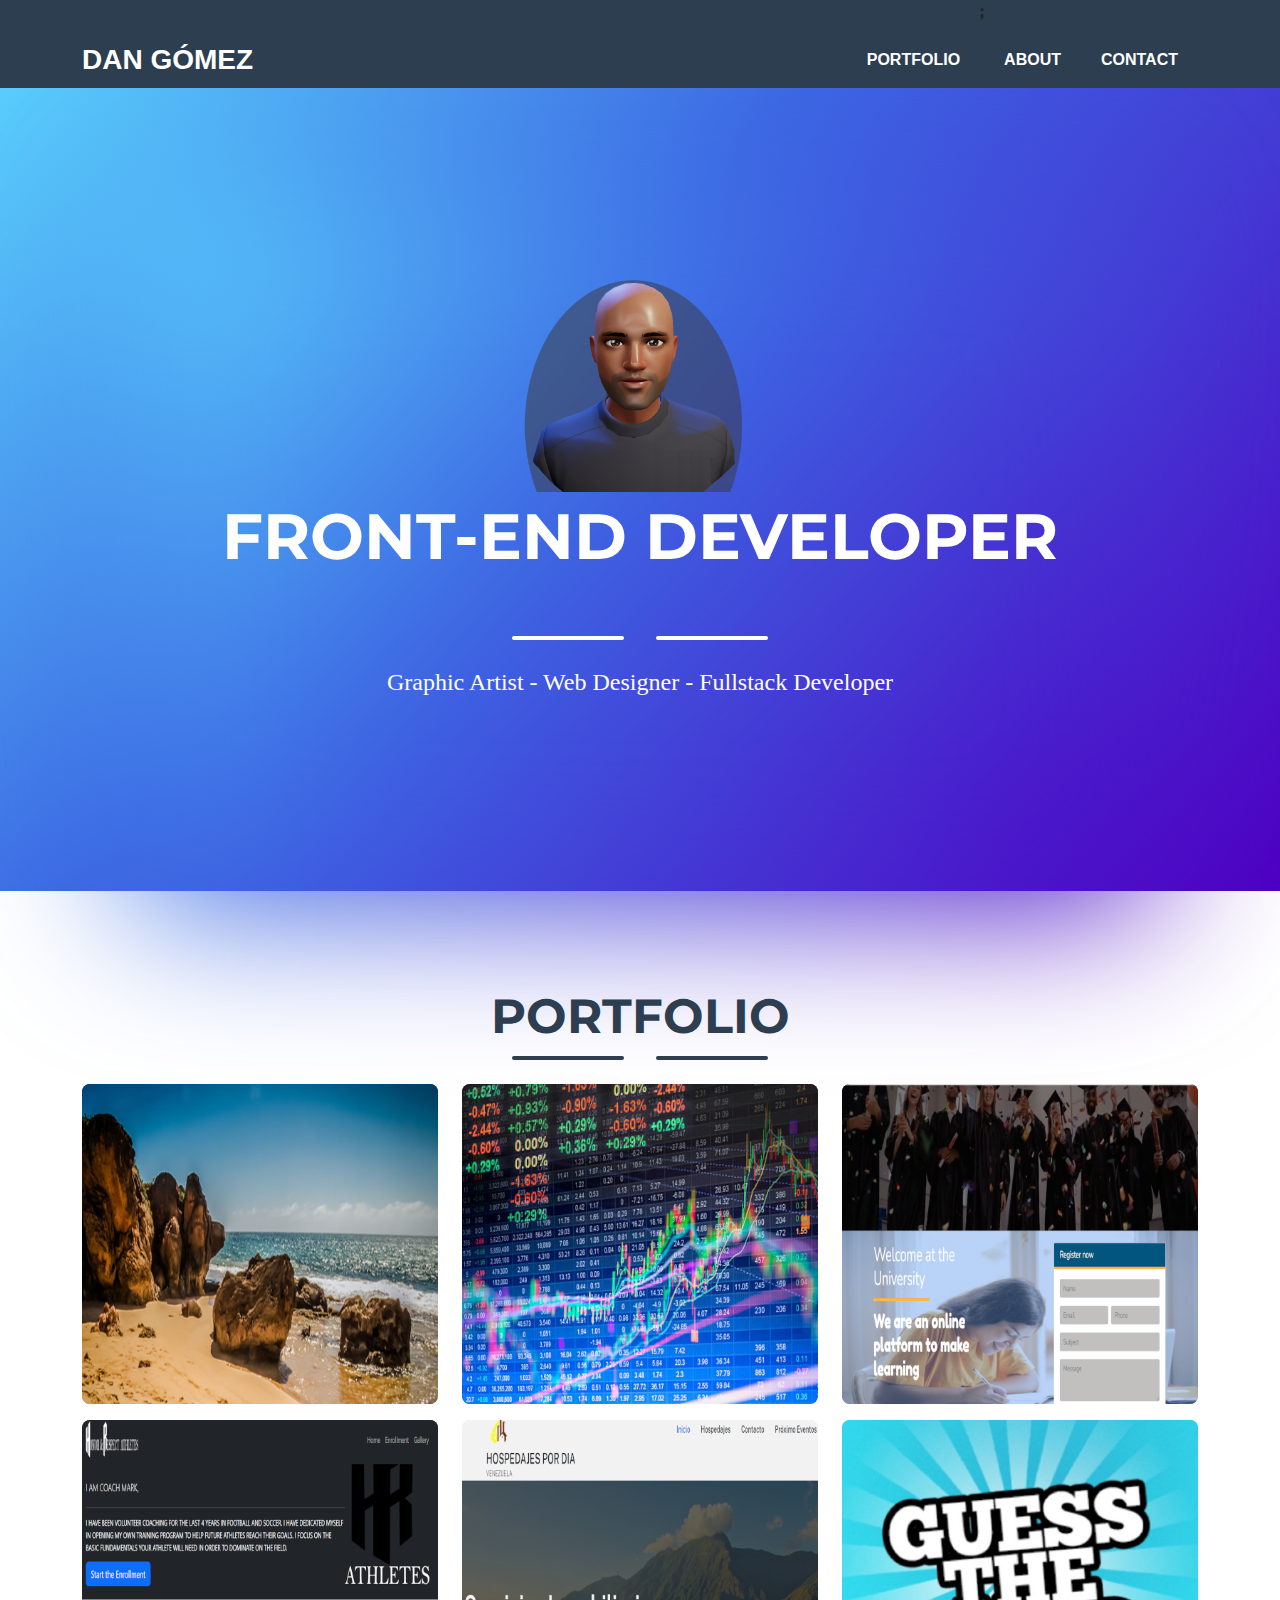
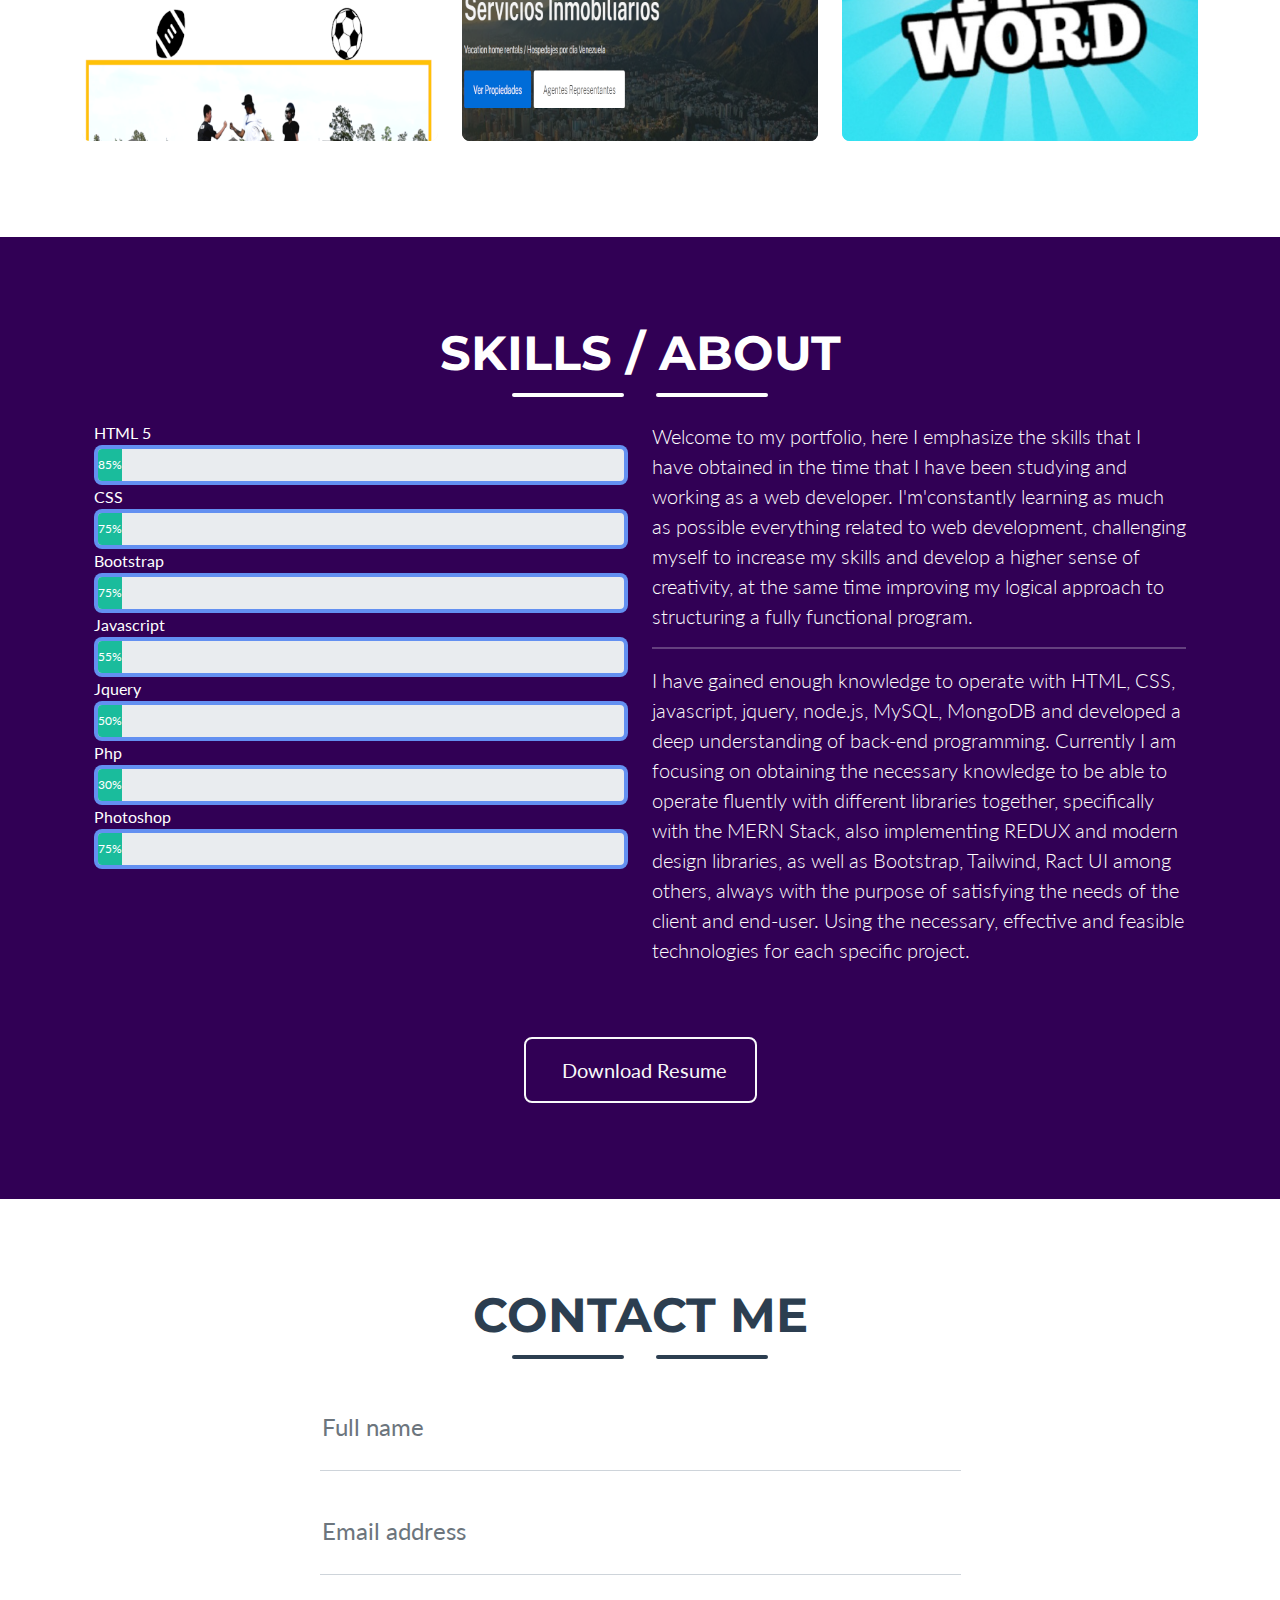
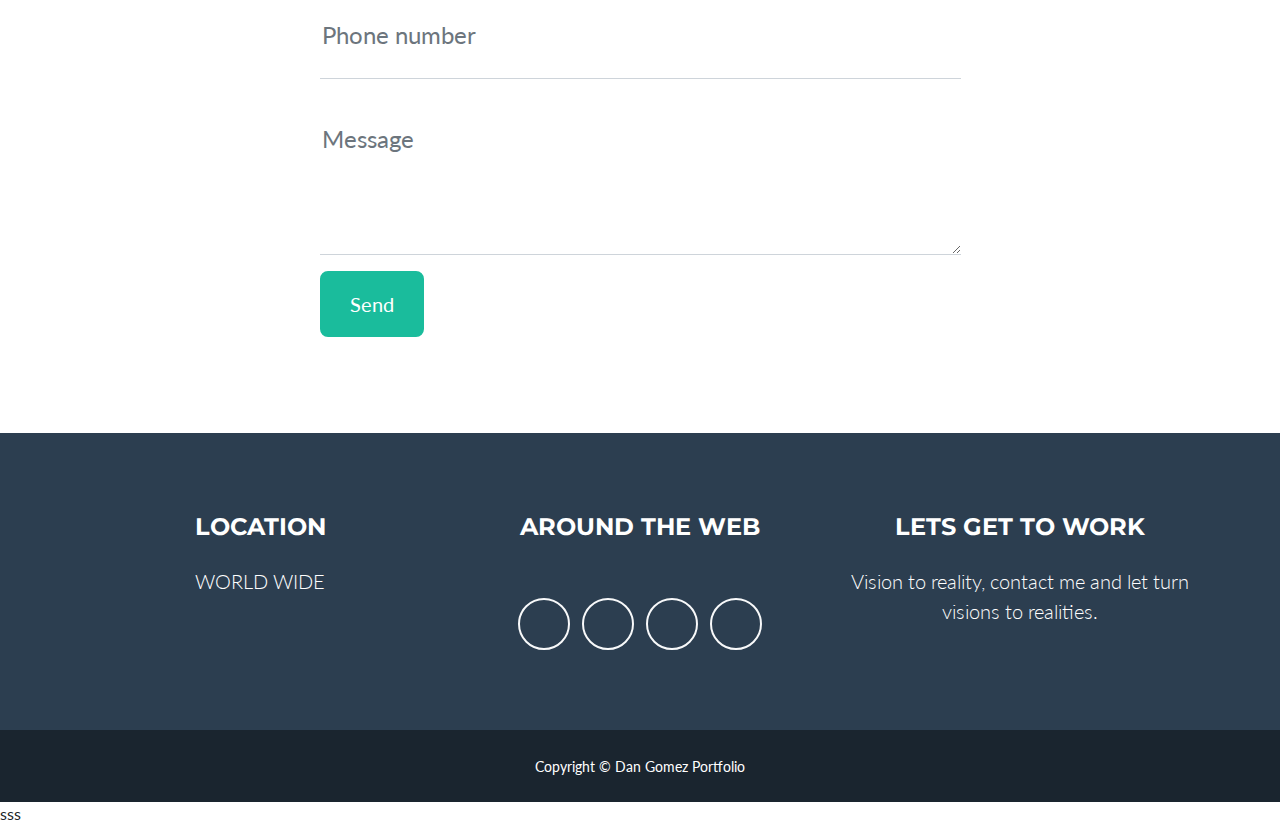
<file: index.html>
<!DOCTYPE html>
<html lang="en">
<head>
<meta charset="utf-8" />
<meta name="viewport" content="width=device-width, initial-scale=1, shrink-to-fit=no" />
<meta name="description" content="" />
<meta name="author" content="" />
<title>Dan Gomez Portfolio</title>
<!-- Favicon-->
<link rel="icon" type="image/x-icon" href="assets/favicon.ico" />
<!-- Font Awesome icons (free version)-->
<link rel="stylesheet" href="https://cdnjs.cloudflare.com/ajax/libs/font-awesome/6.4.0/css/all.min.css" integrity="sha512-iecdLmaskl7CVkqkXNQ/ZH/XLlvWZOJyj7Yy7tcenmpD1ypASozpmT/E0iPtmFIB46ZmdtAc9eNBvH0H/ZpiBw==" crossorigin="anonymous" referrerpolicy="no-referrer" />        <!-- Google fonts-->
<link href="https://fonts.googleapis.com/css?family=Montserrat:400,700" rel="stylesheet" type="text/css" />
<link href="https://fonts.googleapis.com/css?family=Lato:400,700,400italic,700italic" rel="stylesheet" type="text/css" />
<!-- Core theme CSS (includes Bootstrap)-->
<link  href="css/styleX.css" rel="stylesheet"/>
<link href="css/styles.css" rel="stylesheet"/>
<!-- <link href="css/skbar.css" rel="stylesheet"/> -->
<script src="https://code.jquery.com/jquery-3.7.0.min.js" integrity="sha256-2Pmvv0kuTBOenSvLm6bvfBSSHrUJ+3A7x6P5Ebd07/g=" crossorigin="anonymous"></script>

</head>
<!-- Google tag (gtag.js) -->
<script async src="https://www.googletagmanager.com/gtag/js?id=G-N05QX1VW44"></script>
<script>
  window.dataLayer = window.dataLayer || [];
  function gtag(){dataLayer.push(arguments);}
  gtag('js', new Date());

  gtag('config', 'G-N05QX1VW44');
</script>
<body id="page-top">
<!-- Navigation-->
<nav class="navbar navbar-expand-lg bg-secondary text-uppercase fixed-top" id="mainNav">
    <div class="container">
        <a class="navbar-brand" href="#page-top">Dan Gómez</a>
        <button class="navbar-toggler text-uppercase font-weight-bold bg-primary text-white rounded" type="button" data-bs-toggle="collapse" data-bs-target="#navbarResponsive" aria-controls="navbarResponsive" aria-expanded="false" aria-label="Toggle navigation">
            Menu
            <i class="fas fa-bars"></i>
        </button>
        <div class="collapse navbar-collapse" id="navbarResponsive">
            <ul class="navbar-nav ms-auto">
                <li class="nav-item mx-0 mx-lg-1"><a class="nav-link py-3 px-0 px-lg-3 rounded" href="#portfolio">Portfolio</a></li>
;                <li class="nav-item mx-0 mx-lg-1"><a class="nav-link py-3 px-0 px-lg-3 rounded" href="#about">About</a></li>
                <li class="nav-item mx-0 mx-lg-1"><a class="nav-link py-3 px-0 px-lg-3 rounded" href="#contact">Contact</a></li>
            </ul>
        </div>
    </div>
</nav>
<!-- Masthead-->
<header class="cardX masthead  text-white text-center">
    
    <div class="container d-flex align-items-center flex-column">
        <!-- Masthead Avatar Image-->
            <img loading="lazy" class="masthead-avatar mb-5 loadOpt" src="./assets/img/portfolio/dg.png" alt="..." />
        <!-- Masthead Heading-->
        <h1 class="masthead-heading text-uppercase mb-0">Front-End Developer</h1>
        <p id="try">Bienvenidos</p>
        <!-- Icon Divider-->
        <div class="divider-custom divider-light">
            <div class="divider-custom-line"></div>
            <div class="divider-custom-icon"><i class="fas fa-star"></i></div>
            <div class="divider-custom-line"></div>
        </div>
        <!-- Masthead Subheading-->
        <p class="masthead-subheading font-weight-light mb-0">Graphic Artist - Web Designer - Fullstack Developer</p>
        <a href="#portfolio"><i class="fa-sharp fa-solid fa-angle-down fa-fade"></i></a>
    </div>
</header>
<!-- Portfolio Section-->
<section  class="page-section portfolio" id="portfolio">
    <div class="container">
        <!-- Portfolio Section Heading-->
        <h2 class="page-section-heading text-center text-uppercase text-secondary mb-0">Portfolio</h2>
        <!-- Icon Divider-->
        <div class="divider-custom">
            <div class="divider-custom-line"></div>
            <div class="divider-custom-icon"><i class="fas fa-star"></i></div>
            <div class="divider-custom-line"></div>
        </div>
        <!-- Portfolio Grid Items-->
        <div class="row justify-content-center">
            <!-- Portfolio Item 1-->
            <div class="col-md-6 col-lg-4 mb-5">
                <div class="portfolio-item mx-auto" data-bs-toggle="modal" data-bs-target="#portfolioModal1">
                    <div class="portfolio-item-caption d-flex align-items-center justify-content-center h-100 w-100">
                        <div class="portfolio-item-caption-content text-center text-white"><i class="fas fa-plus fa-3x"></i></div>
                    </div>
                    <div class="blur-load" style="background-image: url(./assets/img/portfolio/coast2-small.png)">
                        <img loading="lazy" class="img-fluid loadOpt" src="./assets/img/portfolio/coast2.png" alt="..." />
                    </div>
                </div>
            </div>
            <!-- Portfolio Item 2-->
            <div class="col-md-6 col-lg-4 mb-5">
                <div class="portfolio-item mx-auto" data-bs-toggle="modal" data-bs-target="#portfolioModal2">
                    <div class="portfolio-item-caption d-flex align-items-center justify-content-center h-100 w-100">
                        <div class="portfolio-item-caption-content text-center text-white"><i class="fas fa-plus fa-3x"></i></div>
                    </div>
                    <div class="blur-load" style="background-image: url(./assets/img/portfolio/stockmarket-small.jpg)">
                        <img loading="lazy" class="img-fluid loadOpt" src="assets/img/portfolio/stockmarket.jpg" alt="..." />
                    </div>
                </div>
            </div>
            <!-- Portfolio Item 3-->
            <div class="col-md-6 col-lg-4 mb-5">
                <div class="portfolio-item mx-auto" data-bs-toggle="modal" data-bs-target="#portfolioModal3">
                    <div class="portfolio-item-caption d-flex align-items-center justify-content-center h-100 w-100">
                        <div class="portfolio-item-caption-content text-center text-white"><i class="fas fa-plus fa-3x"></i></div>
                    </div>
                        <div class="blur-load" style="background-image: url(./assets/img/portfolio/univ-small.png)">
                            <img loading="lazy" class="img-fluid loadOpt" src="assets/img/portfolio/univ.png" alt="..." />
                        </div>
                </div>
            </div>
            <!-- Portfolio Item 4-->
            <div class="col-md-6 col-lg-4 mb-5 mb-lg-0">
                <div class="portfolio-item mx-auto" data-bs-toggle="modal" data-bs-target="#portfolioModal4">
                    <div class="portfolio-item-caption d-flex align-items-center justify-content-center h-100 w-100">
                        <div class="portfolio-item-caption-content text-center text-white"><i class="fas fa-plus fa-3x"></i></div>
                    </div>
                        <div class="blur-load" style="background-image: url(./assets/img/portfolio/hrath-small.png)">
                            <img loading="lazy" class="img-fluid loadOpt" src="assets/img/portfolio/hrath.png" alt="..." />
                        </div>
                </div>
            </div>
            <!-- Portfolio Item 5-->
            <div class="col-md-6 col-lg-4 mb-5 mb-md-0">
                <div class="portfolio-item mx-auto" data-bs-toggle="modal" data-bs-target="#portfolioModal5">
                    <div class="portfolio-item-caption d-flex align-items-center justify-content-center h-100 w-100">
                        <div class="portfolio-item-caption-content text-center text-white"><i class="fas fa-plus fa-3x"></i></div>
                    </div>
                        <div class="blur-load" style="background-image: url(./assets/img/portfolio/hpd-small.png)">
                            <img loading="lazy" class="img-fluid loadOpt" src="assets/img/portfolio/hpd.png" alt="..." />
                        </div>
                </div>
            </div>
            <!-- Portfolio Item 6-->
            <div class="col-md-6 col-lg-4">
                <div class="portfolio-item mx-auto" data-bs-toggle="modal" data-bs-target="#portfolioModal6">
                    <div class="portfolio-item-caption d-flex align-items-center justify-content-center h-100 w-100">
                        <div class="portfolio-item-caption-content text-center text-white"><i class="fas fa-plus fa-3x"></i></div>
                    </div>
                        <div class="blur-load" style="background-image: url(./assets/img/portfolio/wordguess-small.jpg)">
                            <img loading="lazy" class="img-fluid loadOpt" src="assets/img/portfolio/wordguess.jpg" alt="..." />
                        </div>
                </div>
            </div>
        </div>
    </div>
</section>
<!-- About Section-->
<section class="page-section bg-primary text-white mb-0" id="about">
    <div class="container">
        <!-- About Section Heading-->
        <h2 class="page-section-heading text-center text-uppercase text-white">Skills / About</h2>
        <!-- Icon Divider-->
        <div class="divider-custom divider-light">
            <div class="divider-custom-line"></div>
            <div class="divider-custom-icon"><i class="fas fa-star"></i></div>
            <div class="divider-custom-line"></div>
        </div>
        <!-- About Section Content-->
        <!-- skills bars css/js -->

        <div class="container">
            <div class="row">
                   <div class="col-md-6">
                   <!-- Skill Bars -->
                       <span>HTML 5</span>
                   <div class="progress skill-bar"  style="height: 40px; border: 4px solid rgba(8, 82, 241, 0.597)">
                       <div class="progress-bar progress-bar-primary" role="progressbar" aria-valuenow="85" aria-valuemin="0" aria-valuemax="100">
                           85%
                       </div>
                   </div>
                       
                  <span>CSS</span>     
                   <div class="progress skill-bar"   style="height: 40px; border: 4px solid rgba(8, 82, 241, 0.597)">
                       <div class="progress-bar progress-bar-primary" role="progressbar" aria-valuenow="75" aria-valuemin="0" aria-valuemax="100" >
                           75%
                       </div>
                   </div>
                       <span>Bootstrap</span>
                   <div class="progress skill-bar"   style="height: 40px; border: 4px solid rgba(8, 82, 241, 0.597)">
                       <div class="progress-bar progress-bar-primary" role="progressbar" aria-valuenow="75" aria-valuemin="0" aria-valuemax="100">   
                        75% 
                       </div>
                   </div>    
                   
                       <span>Javascript</span>
                   <div class="progress skill-bar"   style="height: 40px; border: 4px solid rgba(8, 82, 241, 0.597)">
                       <div class="progress-bar progress-bar-primary" role="progressbar" aria-valuenow="55" aria-valuemin="0" aria-valuemax="100">
                        55%
                       </div>
                   </div>              
                   
                       <span>Jquery</span>
                   <div class="progress skill-bar"   style="height: 40px; border: 4px solid rgba(8, 82, 241, 0.597)">
                       <div class="progress-bar progress-bar-primary" role="progressbar" aria-valuenow="50" aria-valuemin="0" aria-valuemax="100">
                          50% 
                       </div>
                   </div>  
                      
                       <span>Php</span>
                   <div class="progress skill-bar"   style="height: 40px; border: 4px solid rgba(8, 82, 241, 0.597)">
                       <div class="progress-bar progress-bar-primary" role="progressbar" aria-valuenow="30" aria-valuemin="0" aria-valuemax="100">
                       30%
                       </div>
                   </div>                
                            
                       <span>Photoshop</span>
                   <div class="progress skill-bar"   style="height: 40px; border: 4px solid rgba(8, 82, 241, 0.597)">
                       <div class="progress-bar progress-bar-primary" role="progressbar" aria-valuenow="75" aria-valuemin="0" aria-valuemax="100">
                          75%
                       </div>
                   </div>                  
           </div>
           <div class="col-md-6">
            <p class="lead">Welcome to my portfolio, here I emphasize the skills that I have obtained in the time that I have been studying and working as a web developer. I'm'constantly learning as much as possible everything related to web development, challenging myself to increase my skills and develop a higher sense of creativity, at the same time improving my logical approach to structuring a fully functional program.</p>
            <hr>
            <p class="lead"> I have gained enough knowledge to operate with HTML, CSS, javascript, jquery, node.js, MySQL, MongoDB and  developed a deep understanding of back-end programming. Currently I am focusing on obtaining the necessary knowledge to be able to operate fluently with different libraries together, specifically with the MERN Stack, also implementing REDUX and modern design libraries, as well as Bootstrap, Tailwind, Ract UI among others, always with the purpose of satisfying the needs of the client and end-user. Using the necessary, effective and feasible technologies for each specific project. </p>
           </div>


    
       </div>  
       </div>    

        

        <!-- <div class="row">
            <div class="col-lg-4 ms-auto"><p class="lead">Welcome to my portfolio, here I emphasize the skills that I have obtained in the time that I have been studying and working as a web developer. I live in constant learning about everything related to web development, I'm always challenging mysel f to increase my skills at the creative, technical and logical level.</p></div>
            <div class="col-lg-4 me-auto"><p class="lead"> I have gained enough knowledge to operate with HTML, CSS, javascript, jquery, node.js, MySQL, MongoDB, and I have developed a deep understanding of back-end programming, during my studies I improved my abilities to think logically in a form that allows me to create a program that can display back an interface, fully dynamic with complete back-end properties.</p></div>
        </div> -->
        <!-- About Section Button-->
        <div class="text-center mt-4">
            <a class="btn btn-xl btn-outline-light" href="assets\Resume (4).pdf" target="_blank" download>
                <i class="fas fa-download me-2"></i>
                Download Resume
            </a>
        </div>
    </div>
</section>
<!-- Contact Section-->
<section class="page-section" id="contact">
    <div class="container">
        <!-- Contact Section Heading-->
        <h2 class="page-section-heading text-center text-uppercase text-secondary mb-0">Contact Me</h2>
        <!-- Icon Divider-->
        <div class="divider-custom">
            <div class="divider-custom-line"></div>
            <div class="divider-custom-icon"><i class="fas fa-star"></i></div>
            <div class="divider-custom-line"></div>
        </div>
        <!-- Contact Section Form-->
        <div class="row justify-content-center">
            <div class="col-lg-8 col-xl-7">
                
                <form id="contactForm"  action="https://formsubmit.io/send/b9be0fc5-9682-4aa3-88e8-be1163427268" method="POST" >
                    <input name="_redirect" type="hidden" id="name" value="https://dgomez619.github.io/dgportfolio/#page-top">
                    <div class="form-floating mb-3">
                        <input name="name" class="form-control" id="name" type="text" placeholder="Enter your name..." />
                        <label for="name">Full name</label>
                    </div>
                    
                    <div class="form-floating mb-3">
                        <input name="email" class="form-control" id="email" type="email" placeholder="name@example.com"/>
                        <label for="email">Email address</label>
                        
                    </div>
                    
                    <div class="form-floating mb-3">
                        <input name="number" class="form-control" id="phone" type="tel" placeholder="(123) 456-7890"/>
                        <label for="phone">Phone number</label>
                        
                    </div>
                    
                    <div class="form-floating mb-3">
                        <textarea name="message" class="form-control" id="message" type="text" placeholder="Enter your message here..." style="height: 10rem" ></textarea>
                        <label for="message">Message</label>                       
                    </div>

                    <input name="_formsubmit_id" type="text" style="display:none">                   
                    
                    <button class="btn btn-primary btn-xl" id="submitButton"  type="submit">Send</button>
                </form>
            </div>
        </div>  

    </div>
</section>
<!-- Footer-->
<footer class="footer text-center">
    <div class="container">
        <div class="row">
            <!-- Footer Location-->
            <div class="col-lg-4 mb-5 mb-lg-0">
                <h4 class="text-uppercase mb-4">Location</h4>
                <p class="lead mb-0">
                    WORLD WIDE                    
                </p>
            </div>
            <!-- Footer Social Icons-->
            <div class="col-lg-4 mb-5 mb-lg-0">
                <h4 class="text-uppercase mb-4">Around the Web</h4>
                <a class="btn btn-outline-light btn-social mx-1" href="#!"><i class="fab fa-fw fa-facebook-f"></i></a>
                <a class="btn btn-outline-light btn-social mx-1" href="#!"><i class="fab fa-fw fa-twitter"></i></a>
                <a class="btn btn-outline-light btn-social mx-1" href="#!"><i class="fab fa-fw fa-linkedin-in"></i></a>
                <a class="btn btn-outline-light btn-social mx-1" href="#!"><i class="fab fa-fw fa-dribbble"></i></a>
            </div>
            <!-- Footer About Text-->
            <div class="col-lg-4">
                <h4 class="text-uppercase mb-4">Lets get to work</h4>
                <p class="lead mb-0">
                    Vision to reality, contact me and let turn visions to realities.
                    
                </p>
            </div>
        </div>
    </div>
</footer>
<!-- Copyright Section-->
<div class="copyright py-4 text-center text-white">
    <div class="container"><small>Copyright &copy; Dan Gomez Portfolio</small></div>
</div>
<!-- Portfolio Modals-->
<!-- Portfolio Modal 1-->
<div class="portfolio-modal modal fade" id="portfolioModal1" tabindex="-1" aria-labelledby="portfolioModal1" aria-hidden="true">
    <div class="modal-dialog modal-xl">
        <div class="modal-content">
            <div class="modal-header border-0"><button class="btn-close" type="button" data-bs-dismiss="modal" aria-label="Close"></button></div>
            <div class="modal-body text-center pb-5">
                <div class="container">
                    <div class="row justify-content-center">
                        <div class="col-lg-8">
                            <!-- Portfolio Modal - Title-->
                            <h2 class="portfolio-modal-title text-secondary text-uppercase mb-0">Pacific Trail Resort</h2>
                            <!-- Icon Divider-->
                            <div class="divider-custom">
                                <div class="divider-custom-line"></div>
                                <div class="divider-custom-icon"><i class="fas fa-star"></i></div>
                                <div class="divider-custom-line"></div>
                            </div>
                            <!-- Portfolio Modal - Image-->
                                    <div class="blur-load" style="background-image: url(./assets/img/portfolio/coast2-small.png)">
                                        <img loading="lazy" class="img-fluid rounded mb-5 loadOpt" src="./assets/img/portfolio/coast2.png" alt="..." />
                                    </div>

                            <!-- Portfolio Modal - Text-->
                            <p class="mb-4">
                                Web site built with the purpose of offering a hospitality service at a very high end resort that offers a list of choices to enjoy the experience that they provide to their guests, on this web site you have the option to explore the business and also make a reservation directly through the site.
                                <hr>
                                Site build with CSS and HTML.                               
                            </p>


                                <button class="btn btn-outline-info">
                                    <a href="https://github.com/dgomez619/pacific-trail.git
                                    " target="_blank">Look at the Code</a>
                                </button>

                                <button class="btn btn-primary">
                                    <a href=" https://dgomez619.github.io/pacific-trail/" target="_blank">Go to Site</a>
                                </button>

                            <button class="btn btn-outline-danger" data-bs-dismiss="modal">
                                <i class="fas fa-xmark fa-fw"></i>
                                Close Window
                            </button>
                        </div>
                    </div>
                </div>
            </div>
        </div>
    </div>
</div>
<!-- Portfolio Modal 2-->
<div class="portfolio-modal modal fade" id="portfolioModal2" tabindex="-1" aria-labelledby="portfolioModal2" aria-hidden="true">
    <div class="modal-dialog modal-xl">
        <div class="modal-content">
            <div class="modal-header border-0"><button class="btn-close" type="button" data-bs-dismiss="modal" aria-label="Close"></button></div>
            <div class="modal-body text-center pb-5">
                <div class="container">
                    <div class="row justify-content-center">
                        <div class="col-lg-8">
                            <!-- Portfolio Modal - Title-->
                            <h2 class="portfolio-modal-title text-secondary text-uppercase mb-0">StockView</h2>
                            <!-- Icon Divider-->
                            <div class="divider-custom">
                                <div class="divider-custom-line"></div>
                                <div class="divider-custom-icon"><i class="fas fa-star"></i></div>
                                <div class="divider-custom-line"></div>
                            </div>
                            <!-- Portfolio Modal - Image-->
                                    <div class="blur-load" style="background-image: url(./assets/img/portfolio/stockmarket-small.jpg)">
                                        <img loading="lazy" class="img-fluid rounded mb-5 loadOpt" src="assets/img/portfolio/stockmarket.jpg" alt="..." />
                                    </div>

                            <!-- Portfolio Modal - Text-->
                            <p class="mb-4">
                                A tool design to study the stock market, get the latest news, it also allows the user to save important or articles of great value, and it lets you store stocks in a watch list. </p>
                                <button class="btn btn-outline-info">
                                    <a href="https://github.com/MaxReinmueller/Stock-View.git" target="_blank">Look at the Code</a>
                                </button>

                                <button class="btn btn-primary">
                                    <a href="https://maxreinmueller.github.io/Stock-View/" target="_blank">Go to Site</a>
                                </button>

                            <button class="btn btn-outline-danger" data-bs-dismiss="modal">
                                <i class="fas fa-xmark fa-fw"></i>
                                Close Window
                            </button>
                        </div>
                    </div>
                </div>
            </div>
        </div>
    </div>
</div>
<!-- Portfolio Modal 3-->
<div class="portfolio-modal modal fade" id="portfolioModal3" tabindex="-1" aria-labelledby="portfolioModal3" aria-hidden="true">
    <div class="modal-dialog modal-xl">
        <div class="modal-content">
            <div class="modal-header border-0"><button class="btn-close" type="button" data-bs-dismiss="modal" aria-label="Close"></button></div>
            <div class="modal-body text-center pb-5">
                <div class="container">
                    <div class="row justify-content-center">
                        <div class="col-lg-8">
                            <!-- Portfolio Modal - Title-->
                            <h2 class="portfolio-modal-title text-secondary text-uppercase mb-0">The University</h2>
                            <!-- Icon Divider-->
                            <div class="divider-custom">
                                <div class="divider-custom-line"></div>
                                <div class="divider-custom-icon"><i class="fas fa-star"></i></div>
                                <div class="divider-custom-line"></div>
                            </div>
                            <!-- Portfolio Modal - Image-->
                                    <div class="blur-load" style="background-image: url(./assets/img/portfolio/univ-small.png)">
                                        <img loading="lazy" class="img-fluid rounded mb-5 loadOpt" src="assets/img/portfolio/univ.png" alt="..." />
                                    </div>

                            <!-- Portfolio Modal - Text-->
                            <p class="mb-4">
                                This project display a mock University homepage, where future students can enroll and explore what the university offers, This page was sent to me in the form of an image and the client's requirement was that I replicate this image using the respective languages needed to build it, the client requested the implementation of bootstrap 5 as the framework that provides the design and presentation of the site.</p>

                                <button class="btn btn-outline-info">
                                    <a href="https://github.com/dgomez619/universidad-replica.git" target="_blank">Look at the Code</a>
                                </button>

                                <button class="btn btn-primary ">
                                    <a href="https://dgomez619.github.io/universidad-replica/" target="_blank">Go to Site</a>
                                </button>

                            <button class="btn btn-outline-danger" data-bs-dismiss="modal">
                                <i class="fas fa-xmark fa-fw"></i>
                                Close Window
                            </button>
                        </div>
                    </div>
                </div>
            </div>
        </div>
    </div>
</div>
<!-- Portfolio Modal 4-->
<div class="portfolio-modal modal fade" id="portfolioModal4" tabindex="-1" aria-labelledby="portfolioModal4" aria-hidden="true">
    <div class="modal-dialog modal-xl">
        <div class="modal-content">
            <div class="modal-header border-0"><button class="btn-close" type="button" data-bs-dismiss="modal" aria-label="Close"></button></div>
            <div class="modal-body text-center pb-5">
                <div class="container">
                    <div class="row justify-content-center">
                        <div class="col-lg-8">
                            <!-- Portfolio Modal - Title-->
                            <h2 class="portfolio-modal-title text-secondary text-uppercase mb-0">HR ATHLETES</h2>
                            <!-- Icon Divider-->
                            <div class="divider-custom">
                                <div class="divider-custom-line"></div>
                                <div class="divider-custom-icon"><i class="fas fa-star"></i></div>
                                <div class="divider-custom-line"></div>
                            </div>
                            <!-- Portfolio Modal - Image-->
                                    <div class="blur-load" style="background-image: url(./assets/img/portfolio/hpd-small.png)">
                                        <img loading="lazy" class="img-fluid rounded mb-5 loadOpt" src="assets/img/portfolio/hrath.png" alt="..." />
                                    </div>

                            <!-- Portfolio Modal - Text-->
                            <p class="mb-4">This website was created for a client who runs a youth football program and wanted a web portal to reach out more athletes, and to keep growing his youth empowering program. In this project I implemented the use to bootstrap, Jquery, and a third party Php e-mail delivery service. The images used for this website were taken by me, I own the right to use them, and also the video clips used in this website was recorded and edited by me using Adobe Premiere Pro, music provided by a free to use library.</p>

                            <button class="btn btn-outline-info">
                                <a href="https://github.com/dgomez619/hrathletes.git" target="_blank">Look at the Code</a>
                            </button>

                            <button class="btn btn-primary">
                                <a href="https://dgomez619.github.io/hrathletes/#home" target="_blank">Go to Site</a>
                            </button>

                        <button class="btn btn-outline-danger " data-bs-dismiss="modal">
                            <i class="fas fa-xmark fa-fw"></i>
                            Close Window
                        </button>                                    
                        </div>
                    </div>
                </div>
            </div>
        </div>
    </div>
</div>
<!-- Portfolio Modal 5-->
<div class="portfolio-modal modal fade" id="portfolioModal5" tabindex="-1" aria-labelledby="portfolioModal5" aria-hidden="true">
    <div class="modal-dialog modal-xl">
        <div class="modal-content">
            <div class="modal-header border-0"><button class="btn-close" type="button" data-bs-dismiss="modal" aria-label="Close"></button></div>
            <div class="modal-body text-center pb-5">
                <div class="container">
                    <div class="row justify-content-center">
                        <div class="col-lg-8">
                            <!-- Portfolio Modal - Title-->
                            <h2 class="portfolio-modal-title text-secondary text-uppercase mb-0">Hospedajes por Dia (Accommodation by Day)</h2>
                            <!-- Icon Divider-->
                            <div class="divider-custom">
                                <div class="divider-custom-line"></div>
                                <div class="divider-custom-icon"><i class="fas fa-star"></i></div>
                                <div class="divider-custom-line"></div>
                            </div>
                            <!-- Portfolio Modal - Image-->
                                    <div class="blur-load" style="background-image: url(./assets/img/portfolio/hpd-small.png)">
                                        <img loading="lazy" class="img-fluid rounded mb-5 loadOpt" src="assets/img/portfolio/hpd.png" alt="..." />
                                    </div>

                            <!-- Portfolio Modal - Text-->
                            <p class="mb-4">This is a breakfast and bed business that I'm currently building, the site is already published and I'm already attempting to direct more traffic to the site by implementing different SEO methods, the site is build under wordpress with a number of custom css declarations
                                <hr>
                                Build with WordPress 
                            </p>

                                <button class="btn btn-outline-info">
                                    <a href="https://github.com/dgomez619/WpHpd.git" target="_blank">Look at the Code</a>
                                </button>

                                <button class="btn btn-primary">
                                    <a href="https://hospedajespordia.com" target="_blank">Go to Site</a>
                                </button>

                            <button class="btn btn-outline-danger" data-bs-dismiss="modal">
                                <i class="fas fa-xmark fa-fw"></i>
                                Close Window
                            </button>                                       
                        </div>
                    </div>
                </div>
            </div>
        </div>
    </div>
</div>
<!-- Portfolio Modal 6-->
<div class="portfolio-modal modal fade" id="portfolioModal6" tabindex="-1" aria-labelledby="portfolioModal6" aria-hidden="true">
    <div class="modal-dialog modal-xl">
        <div class="modal-content">
            <div class="modal-header border-0"><button class="btn-close" type="button" data-bs-dismiss="modal" aria-label="Close"></button></div>
            <div class="modal-body text-center pb-5">
                <div class="container">
                    <div class="row justify-content-center">
                        <div class="col-lg-8">
                            <!-- Portfolio Modal - Title-->
                            <h2 class="portfolio-modal-title text-secondary text-uppercase mb-0">Word Guess</h2>
                            <!-- Icon Divider-->
                            <div class="divider-custom">
                                <div class="divider-custom-line"></div>
                                <div class="divider-custom-icon"><i class="fas fa-star"></i></div>
                                <div class="divider-custom-line"></div>
                            </div>
                            <!-- Portfolio Modal - Image-->
                                    <div class="blur-load" style="background-image: url(./assets/img/portfolio/wordguess-small.jpg)">
                                        <img loading="lazy" class="img-fluid rounded mb-5 loadOpt" src="assets/img/portfolio/wordguess.jpg" alt="..." />
                                    </div>
                            <!-- Portfolio Modal - Text-->
                            <p class="mb-4">Word Guess is a game where you have to guess the word in a limited amount of attempts, a very simple game build with a dynamic javascript code that makes this game very fun to play. </p>

                            <button class="btn btn-outline-info">
                                <a href="https://github.com/dgomez619/guesscolor.git" target="_blank">Look at the Code</a>
                            </button>

                            <button class="btn btn-primary">
                                <a href="https://dgomez619.github.io/guesscolor/" target="_blank">Go to Site</a>
                            </button>

                        <button class="btn btn-outline-danger" data-bs-dismiss="modal">
                            <i class="fas fa-xmark fa-fw"></i>
                            Close Window
                        </button>                                    
                        </div>
                    </div>
                </div>
            </div>
        </div>
    </div>
</div>
<!-- Bootstrap core JS-->
<script src="https://cdn.jsdelivr.net/npm/bootstrap@5.2.3/dist/js/bootstrap.bundle.min.js"></script>
<!-- Core theme JS-->
<script src="js/scripts.js"></script>
<script src="js/skillbar.js"></script>
<!-- * * * * * * * * * * * * * * * * * * * * * * * * * * * * * * * * * * * * * * * *-->
<!-- * *                               SB Forms JS                               * *-->
<!-- * * Activate your form at https://startbootstrap.com/solution/contact-forms * *-->
<!-- * * * * * * * * * * * * * * * * * * * * * * * * * * * * * * * * * * * * * * * *-->
<script src="https://cdn.startbootstrap.com/sb-forms-latest.js"></script>

<script src="./js/blurImgs.js"></script>

</body>
</html>

sss
</file>
<file: css/styleX.css>
@property --rotate {
    syntax: "<angle>";
    initial-value: 132deg;
    inherits: false;
  }
  
  :root {
    --card-height: 65vh;
    --card-width: calc(var(--card-height) / 1.5);
  }
  
  
  header {
    min-height: 100vh;
    display: flex;
    align-items: center;
    flex-direction: column;
    padding-top: 2rem;
    padding-bottom: 2rem;
    box-sizing: border-box;
  }
  
  
  .cardX {
    /* width: var(--card-width); */
    height: var(--card-height);
    padding: 3px;
    /* position: relative; */
    border-radius: 6px;
    justify-content: center;
    align-items: center;
    text-align: center;
    display: flex;
    font-size: 1.5em;
    color: rgb(88 199 250 / 0%);
    cursor: pointer;
    font-family: cursive;
  }
  
  .cardX:hover {
    color: rgb(88 199 250 / 100%);
    transition: color 1s;
  }
  .cardX:hover:before, .cardX:hover:after {
    animation: none;
    opacity: 0;
  }
  
  
  .cardX::before {
    content: "";
    width: 102%;
    height: 100%;
    border-radius: 0px;
    background-image: linear-gradient(
      var(--rotate)
      , #5ddcff, #3c67e3 43%, #4e00c2);
      position: absolute;
      z-index: -1;
      top: -1%;
      left: -2%;
      animation: spin 2.5s linear infinite;
  }
  
  .cardX::after {
    position: absolute;
    content: "";
    top: calc(var(--card-height) / 6);
    left: 0;
    right: 0;
    z-index: -1;
    height: 100%;
    width: 100%;
    margin: 0 auto;
    transform: scale(0.8);
    filter: blur(calc(var(--card-height) / 6));
    background-image: linear-gradient(
      var(--rotate)
      , #5ddcff, #3c67e3 43%, #4e00c2);
      opacity: 1;
    transition: opacity .5s;
    animation: spin 2.5s linear infinite;
  }
  
  @keyframes spin {
    0% {
      --rotate: 0deg;
    }
    100% {
      --rotate: 360deg;
    }
  }
  
  a {
    color: #212534;
    text-decoration: none;
    font-family: sans-serif;
    font-weight: bold;
    margin-top: 2rem;
  }

  #try{
    z-index: -1;
    color: black;
  }

/* @media(hover :hover) {
  .cardX:hover {
    color: rgb(88 199 250 / 100%);
    transition: color 1s;
  }
  .cardX:hover:before, .cardX:hover:after {
    animation: none;
    opacity: 0;
  }
  
} */
</file>
<file: css/skbar.css>
/* My Skills */

.progress {
    height: 20px;
      border-radius:20px;
  
  }
  
  .progress .skill .val {
    float: right;
    font-style: normal;
    margin: 0 20px 0 0;
  }
  span {
    
      display:block;
      position: relative;
      font-size: 13px;
      font-weight: 600;
      text-transform:uppercase;
      color: #888888;
      line-height: 17px;
      margin-bottom:5px;
  }
  .progress-bar {
    text-align: left;
  
    border-radius:20px;
    transition-duration: 3s;
  }
</file>
